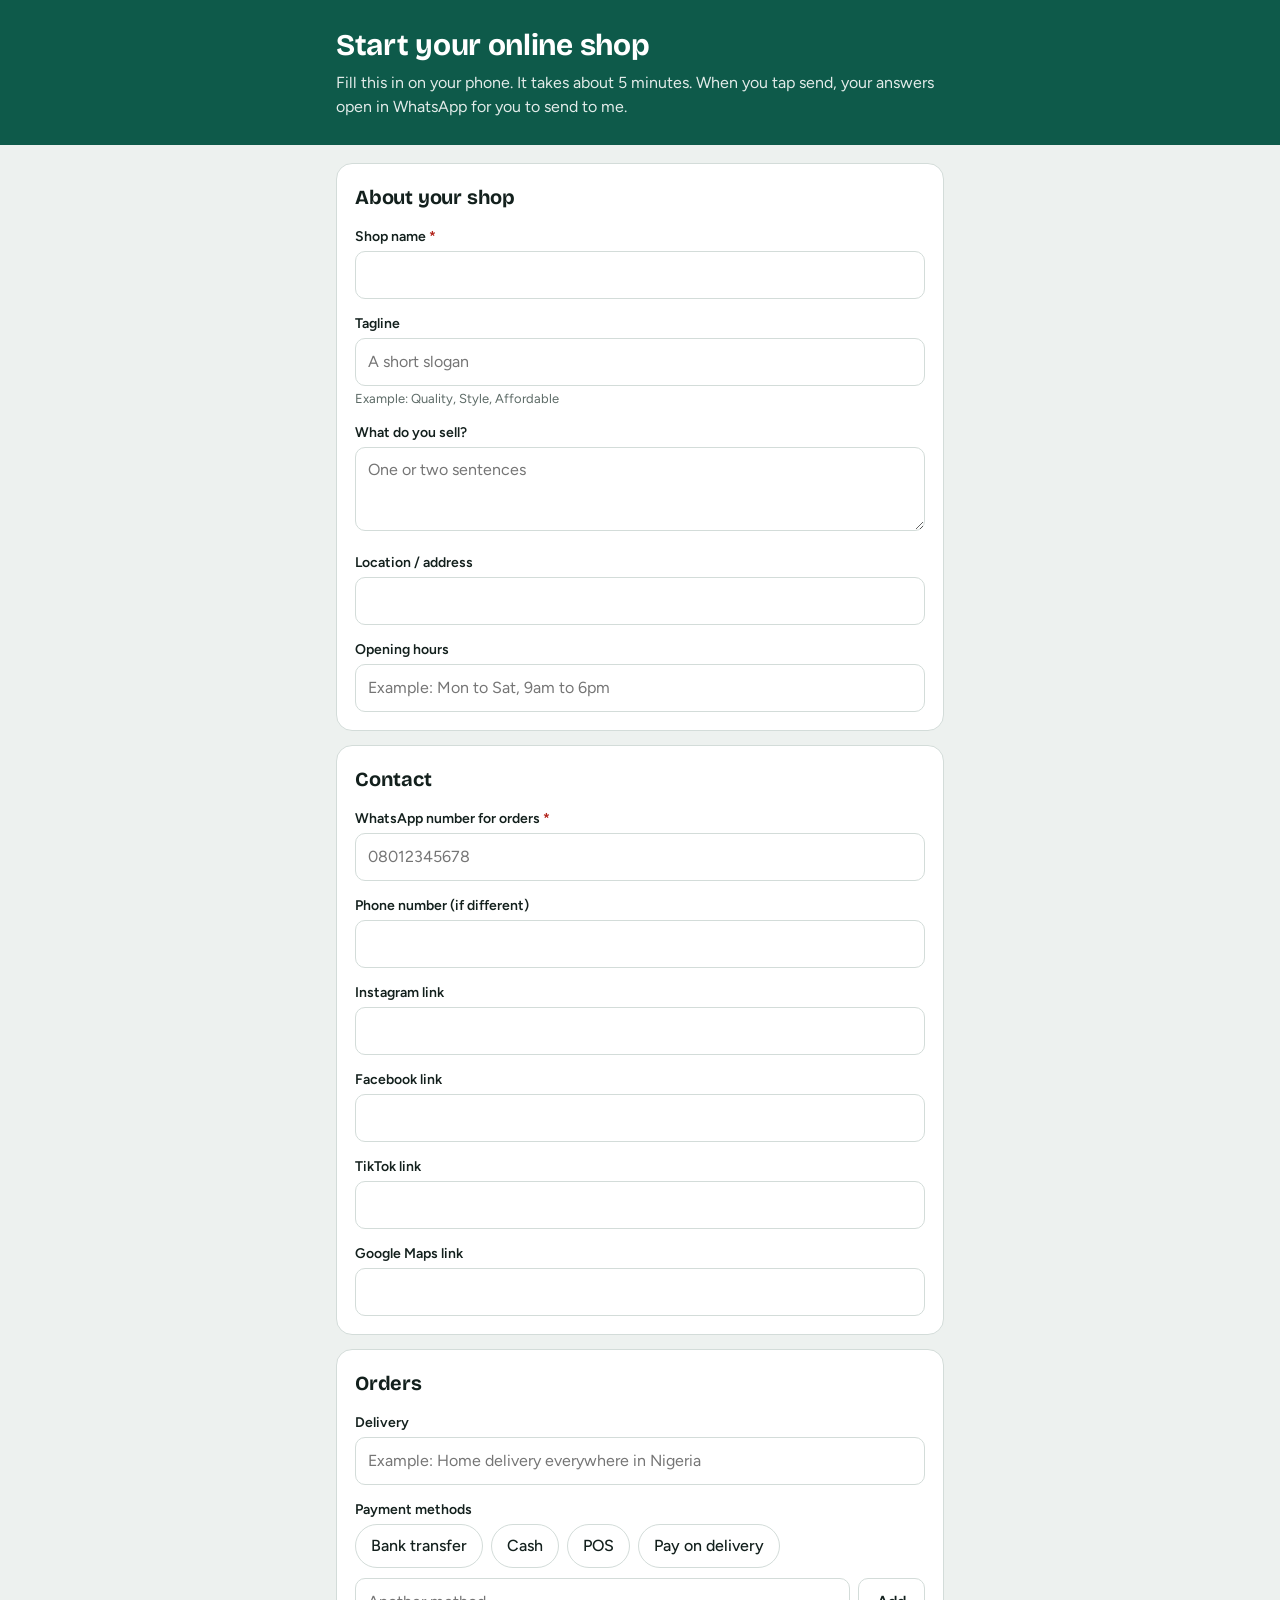
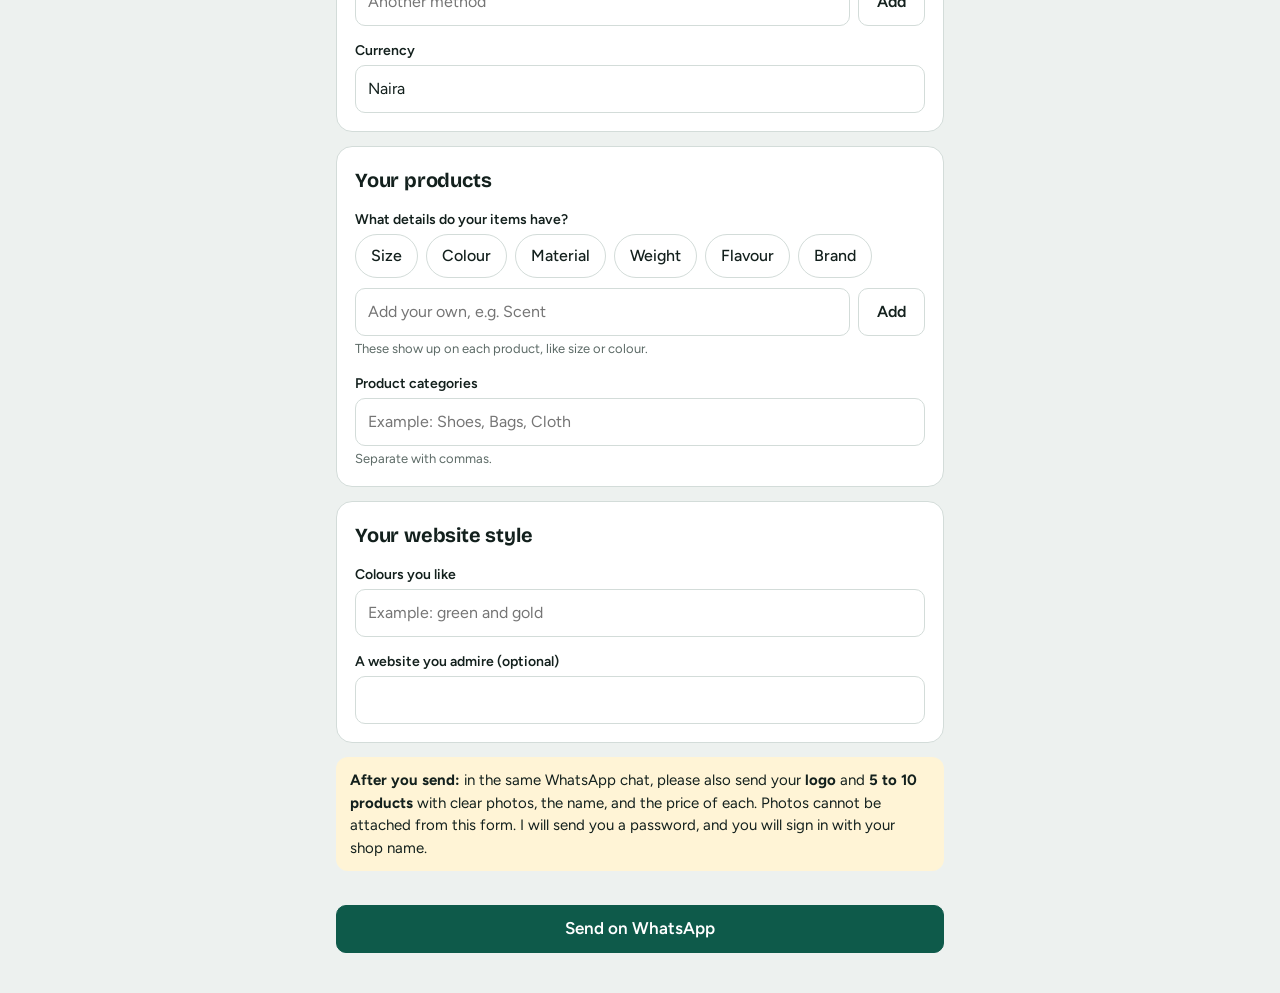
<file: start/index.html>
<!DOCTYPE html>
<html lang="en">
<head>
<meta charset="UTF-8">
<meta name="viewport" content="width=device-width, initial-scale=1, viewport-fit=cover">
<meta name="theme-color" content="#0E5A4A">
<meta name="robots" content="noindex">
<title>Start your online shop</title>
<link rel="preconnect" href="https://fonts.googleapis.com">
<link rel="preconnect" href="https://fonts.gstatic.com" crossorigin>
<link href="https://fonts.googleapis.com/css2?family=Bricolage+Grotesque:opsz,wght@12..96,500;12..96,700&family=Figtree:wght@400;500;600&display=swap" rel="stylesheet">
<style>
:root{--bg:#EDF1EF;--ink:#13201D;--muted:#5D6B67;--line:#D3DCD9;--brand:#0E5A4A;--brand-dark:#0A4538;--accent:#F0B429;--danger:#B3261E}
*{box-sizing:border-box}
html{-webkit-text-size-adjust:100%}
body{margin:0;background:var(--bg);color:var(--ink);font:16px/1.5 'Figtree',system-ui,sans-serif}
h1,h2{font-family:'Bricolage Grotesque','Figtree',sans-serif;letter-spacing:-.01em;margin:0}
button,input,select,textarea{font:inherit;color:inherit}
:focus-visible{outline:3px solid var(--accent);outline-offset:2px}
.wrap{max-width:640px;margin:0 auto;padding:0 16px}
header{background:var(--brand);color:#fff;padding:28px 0 26px}
header h1{font-size:30px;line-height:1.15;margin-bottom:8px}
header p{margin:0;opacity:.88}
form{padding:18px 0 40px}
section{background:#fff;border:1px solid var(--line);border-radius:16px;padding:18px;margin-bottom:14px}
section h2{font-size:20px;margin-bottom:14px}
.field{display:block;margin:0 0 14px;border:0;padding:0;min-width:0}
.field:last-child{margin-bottom:0}
.field > span,.field > legend{display:block;font-size:14px;font-weight:600;margin-bottom:4px;padding:0}
.field small{display:block;color:var(--muted);font-size:13px;margin-top:3px}
.req{color:var(--danger)}
input[type=text],input[type=email],input[type=tel],textarea{width:100%;min-height:48px;padding:10px 12px;border:1px solid var(--line);border-radius:10px;background:#fff}
textarea{min-height:84px;resize:vertical}
input.bad,textarea.bad{border-color:var(--danger);background:#FFF6F5}
.chips{display:flex;flex-wrap:wrap;gap:8px;margin-bottom:10px}
.chip input{position:absolute;opacity:0;width:1px;height:1px}
.chip span{display:inline-block;padding:9px 15px;border:1px solid var(--line);border-radius:99px;background:#fff;cursor:pointer;font-weight:500}
.chip input:checked + span{background:var(--brand);border-color:var(--brand);color:#fff}
.chip input:focus-visible + span{outline:3px solid var(--accent)}
.inline{display:flex;gap:8px}
.inline input{flex:1}
.btn{min-height:48px;padding:0 18px;border-radius:10px;border:1px solid var(--line);background:#fff;font-weight:600;cursor:pointer}
.btn.primary{background:var(--brand);border-color:var(--brand);color:#fff;width:100%;font-size:17px}
.btn.primary:hover{background:var(--brand-dark)}
.note{background:#FFF4D6;border-radius:12px;padding:12px 14px;font-size:15px}
.err{color:var(--danger);min-height:1.4em;margin:6px 0 0;font-size:14px}
.thanks{display:none;text-align:center;padding:40px 8px}
.thanks h2{margin-bottom:8px}
.thanks.show{display:block}
</style>
</head>
<body>
<header><div class="wrap">
  <h1>Start your online shop</h1>
  <p>Fill this in on your phone. It takes about 5 minutes. When you tap send, your answers open in WhatsApp for you to send to me.</p>
</div></header>

<div class="wrap">
<form id="f" novalidate>

  <section>
    <h2>About your shop</h2>
    <label class="field"><span>Shop name <b class="req">*</b></span><input type="text" id="name" autocomplete="organization"></label>
    <label class="field"><span>Tagline</span><input type="text" id="tagline" placeholder="A short slogan"><small>Example: Quality, Style, Affordable</small></label>
    <label class="field"><span>What do you sell?</span><textarea id="about" placeholder="One or two sentences"></textarea></label>
    <label class="field"><span>Location / address</span><input type="text" id="location"></label>
    <label class="field"><span>Opening hours</span><input type="text" id="hours" placeholder="Example: Mon to Sat, 9am to 6pm"></label>
  </section>

  <section>
    <h2>Contact</h2>
    <label class="field"><span>WhatsApp number for orders <b class="req">*</b></span><input type="tel" id="wa" inputmode="tel" placeholder="08012345678"></label>
    <label class="field"><span>Phone number (if different)</span><input type="tel" id="phone" inputmode="tel"></label>
    <label class="field"><span>Instagram link</span><input type="text" id="ig" autocapitalize="none"></label>
    <label class="field"><span>Facebook link</span><input type="text" id="fb" autocapitalize="none"></label>
    <label class="field"><span>TikTok link</span><input type="text" id="tt" autocapitalize="none"></label>
    <label class="field"><span>Google Maps link</span><input type="text" id="maps" autocapitalize="none"></label>
  </section>

  <section>
    <h2>Orders</h2>
    <label class="field"><span>Delivery</span><input type="text" id="delivery" placeholder="Example: Home delivery everywhere in Nigeria"></label>
    <fieldset class="field"><legend>Payment methods</legend>
      <div class="chips" id="pay-chips"></div>
      <div class="inline"><input type="text" id="pay-custom" placeholder="Another method" aria-label="Another payment method"><button class="btn" type="button" data-add="pay">Add</button></div>
    </fieldset>
    <label class="field"><span>Currency</span><input type="text" id="currency" value="Naira"></label>
  </section>

  <section>
    <h2>Your products</h2>
    <fieldset class="field"><legend>What details do your items have?</legend>
      <div class="chips" id="detail-chips"></div>
      <div class="inline"><input type="text" id="detail-custom" placeholder="Add your own, e.g. Scent" aria-label="Another product detail"><button class="btn" type="button" data-add="detail">Add</button></div>
      <small>These show up on each product, like size or colour.</small>
    </fieldset>
    <label class="field"><span>Product categories</span><input type="text" id="cats" placeholder="Example: Shoes, Bags, Cloth"><small>Separate with commas.</small></label>
  </section>

  <section>
    <h2>Your website style</h2>
    <label class="field"><span>Colours you like</span><input type="text" id="colors" placeholder="Example: green and gold"></label>
    <label class="field"><span>A website you admire (optional)</span><input type="text" id="inspo" autocapitalize="none"></label>
  </section>

  <div class="note" style="margin-bottom:14px"><b>After you send:</b> in the same WhatsApp chat, please also send your <b>logo</b> and <b>5 to 10 products</b> with clear photos, the name, and the price of each. Photos cannot be attached from this form. I will send you a password, and you will sign in with your shop name.</div>

  <p class="err" id="err" role="alert"></p>
  <button class="btn primary" type="submit">Send on WhatsApp</button>
</form>

<div class="thanks" id="thanks">
  <h2>Almost done</h2>
  <p>WhatsApp should have opened with your answers. Tap send there.<br>If it did not open, use the button below.</p>
  <p><button class="btn" id="copy" type="button">Copy my answers</button></p>
  <p><a id="again" href="#">Open WhatsApp again</a></p>
</div>
</div>

<script>
/* ===== SET THIS: your own WhatsApp number, digits only, with country code ===== */
const MY_WHATSAPP = "234XXXXXXXXXX";

const PAY = ['Bank transfer', 'Cash', 'POS', 'Pay on delivery'];
const DETAILS = ['Size', 'Colour', 'Material', 'Weight', 'Flavour', 'Brand'];
const $ = id => document.getElementById(id);
const IDS = ['name','tagline','about','location','hours','wa','phone','ig','fb','tt','maps','delivery','currency','cats','colors','inspo'];
const KEY = 'onboard_draft_v1';

function chip(group, label, checked) {
  const l = document.createElement('label');
  l.className = 'chip';
  const i = document.createElement('input');
  i.type = 'checkbox'; i.value = label; i.checked = !!checked; i.dataset.group = group;
  const s = document.createElement('span'); s.textContent = label;
  l.append(i, s);
  return l;
}
PAY.forEach(p => $('pay-chips').append(chip('pay', p)));
DETAILS.forEach(d => $('detail-chips').append(chip('detail', d)));

document.addEventListener('click', e => {
  const b = e.target.closest('[data-add]'); if (!b) return;
  const g = b.dataset.add, inp = $(g + '-custom'), v = inp.value.trim();
  if (!v) return;
  const box = $(g === 'pay' ? 'pay-chips' : 'detail-chips');
  const exists = [...box.querySelectorAll('input')].find(x => x.value.toLowerCase() === v.toLowerCase());
  if (exists) exists.checked = true; else box.append(chip(g, v, true));
  inp.value = ''; save();
});

const picked = g => [...document.querySelectorAll(`input[data-group="${g}"]:checked`)].map(i => i.value);
const val = id => $(id).value.trim();
function normalizeWA(v) { let d = String(v || '').replace(/\D/g, ''); if (d.startsWith('0') && d.length >= 10) d = '234' + d.slice(1); return d; }

/* draft autosave so nothing is lost if the page reloads */
function save() {
  const data = { f: {}, pay: picked('pay'), detail: picked('detail') };
  IDS.forEach(i => data.f[i] = $(i).value);
  try { localStorage.setItem(KEY, JSON.stringify(data)); } catch (_) {}
}
function restore() {
  try {
    const d = JSON.parse(localStorage.getItem(KEY) || 'null'); if (!d) return;
    IDS.forEach(i => { if (d.f && d.f[i] != null) $(i).value = d.f[i]; });
    [['pay', 'pay-chips'], ['detail', 'detail-chips']].forEach(([g, boxId]) => {
      const box = $(boxId);
      (d[g] || []).forEach(v => {
        const ex = [...box.querySelectorAll('input')].find(x => x.value === v);
        if (ex) ex.checked = true; else box.append(chip(g, v, true));
      });
    });
  } catch (_) {}
}
restore();
document.addEventListener('input', save);
document.addEventListener('change', save);

function buildMessage() {
  const line = (n, label, v) => `${n}. ${label}: ${v || '-'}`;
  return [
    '*New shop request*',
    '',
    '*ABOUT THE SHOP*',
    line(1, 'Shop name', val('name')),
    line(2, 'Tagline', val('tagline')),
    line(3, 'What I sell', val('about')),
    line(4, 'Location', val('location')),
    line(5, 'Opening hours', val('hours')),
    '',
    '*CONTACT*',
    line(6, 'WhatsApp', normalizeWA(val('wa'))),
    line(7, 'Phone', normalizeWA(val('phone'))),
    line(8, 'Instagram', val('ig')),
    `    Facebook: ${val('fb') || '-'}`,
    `    TikTok: ${val('tt') || '-'}`,
    line(9, 'Google Maps', val('maps')),
    '',
    '*ORDERS*',
    line(10, 'Delivery', val('delivery')),
    line(11, 'Payment methods', picked('pay').join(', ')),
    line(12, 'Currency', val('currency')),
    '',
    '*PRODUCTS*',
    line(13, 'Product details', picked('detail').join(', ')),
    line(14, 'Categories', val('cats')),
    '',
    '*STYLE*',
    line(15, 'Colours', val('colors')),
    line(16, 'Website I admire', val('inspo')),
    '',
    'I will send my logo and product photos next.'
  ].join('\n');
}

function waLink(msg) { return `https://wa.me/${MY_WHATSAPP}?text=${encodeURIComponent(msg)}`; }

let lastMsg = '';
$('f').addEventListener('submit', e => {
  e.preventDefault();
  document.querySelectorAll('.bad').forEach(x => x.classList.remove('bad'));
  const problems = [];
  if (!val('name')) problems.push('name');
  if (normalizeWA(val('wa')).length < 10) problems.push('wa');
  if (problems.length) {
    problems.forEach(i => $(i).classList.add('bad'));
    $('err').textContent = 'Please fill the shop name and a valid WhatsApp number.';
    $(problems[0]).focus();
    return;
  }
  $('err').textContent = '';
  lastMsg = buildMessage();
  $('f').style.display = 'none';
  $('thanks').classList.add('show');
  window.scrollTo(0, 0);
  $('again').href = waLink(lastMsg);
  window.location.href = waLink(lastMsg);
});

$('copy').addEventListener('click', async () => {
  try { await navigator.clipboard.writeText(lastMsg); $('copy').textContent = 'Copied'; }
  catch (_) { prompt('Copy this message:', lastMsg); }
});
</script>
</body>
</html>
</file>
